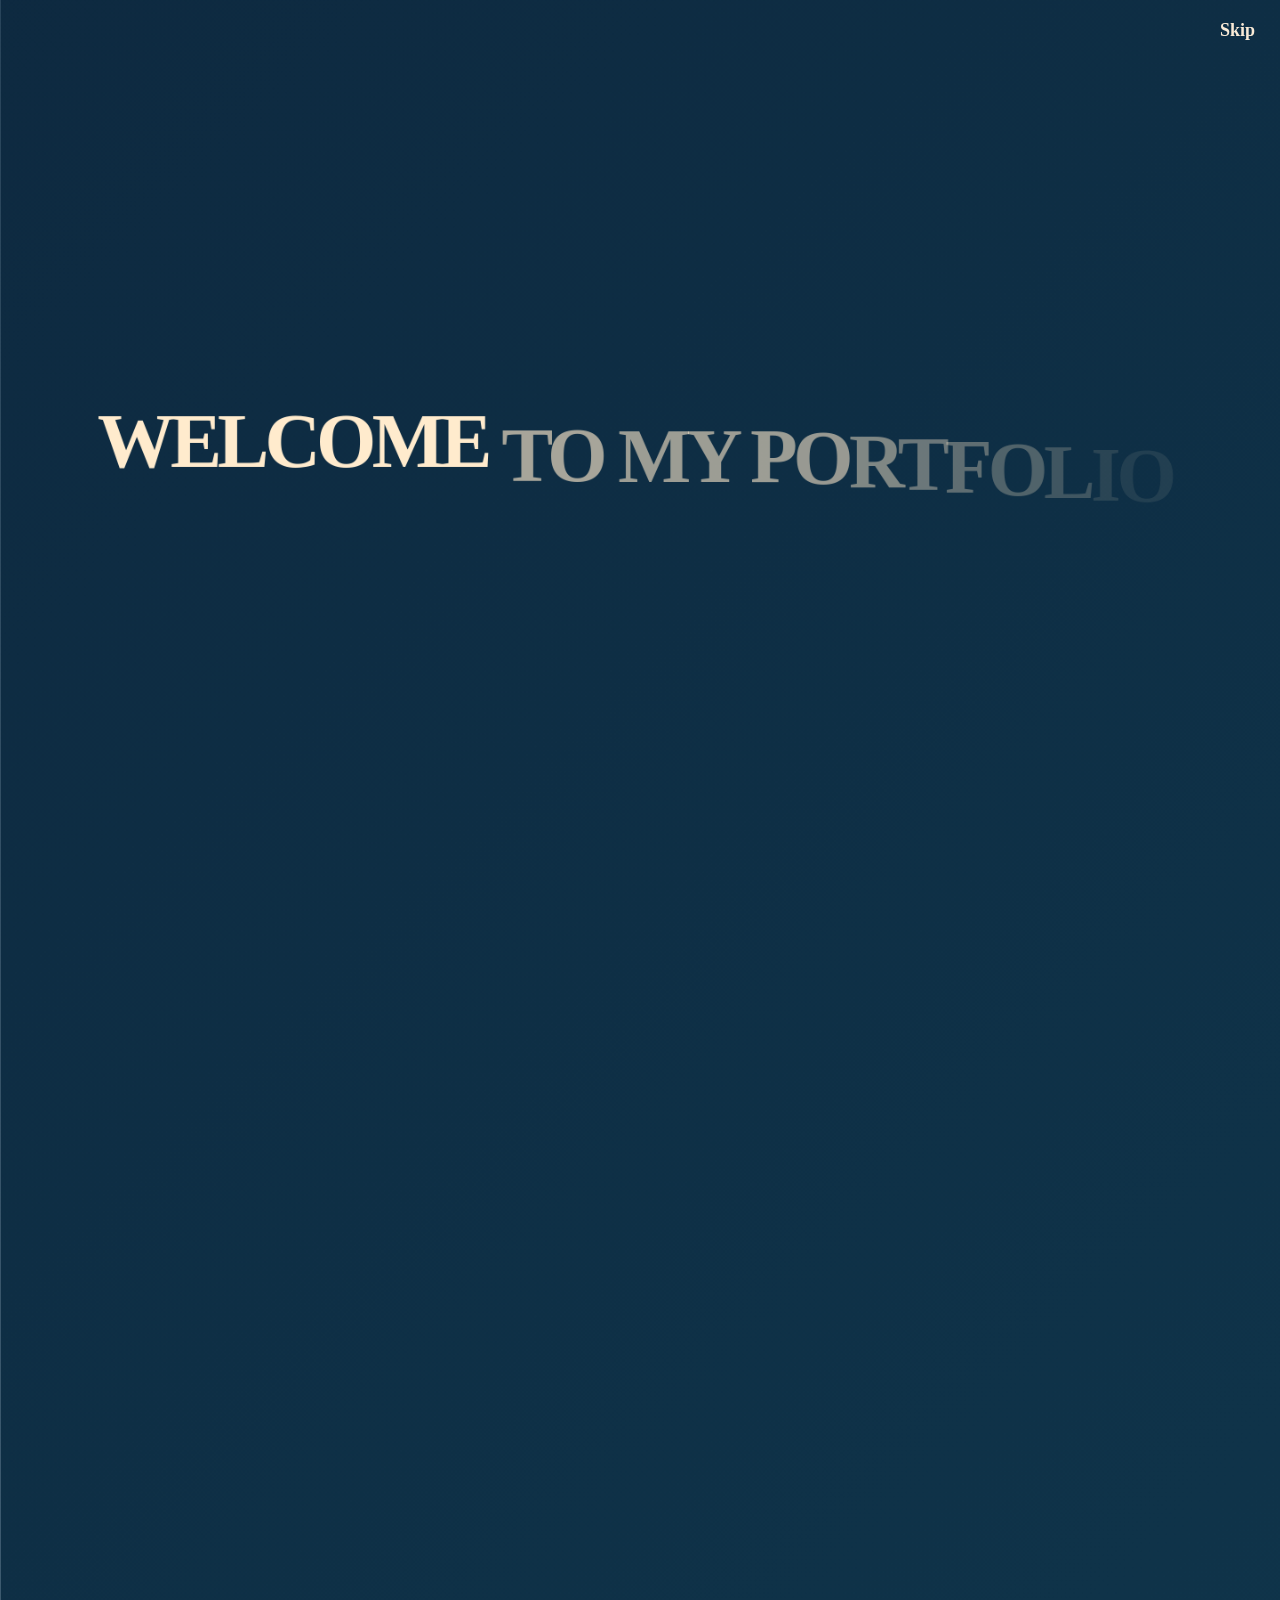
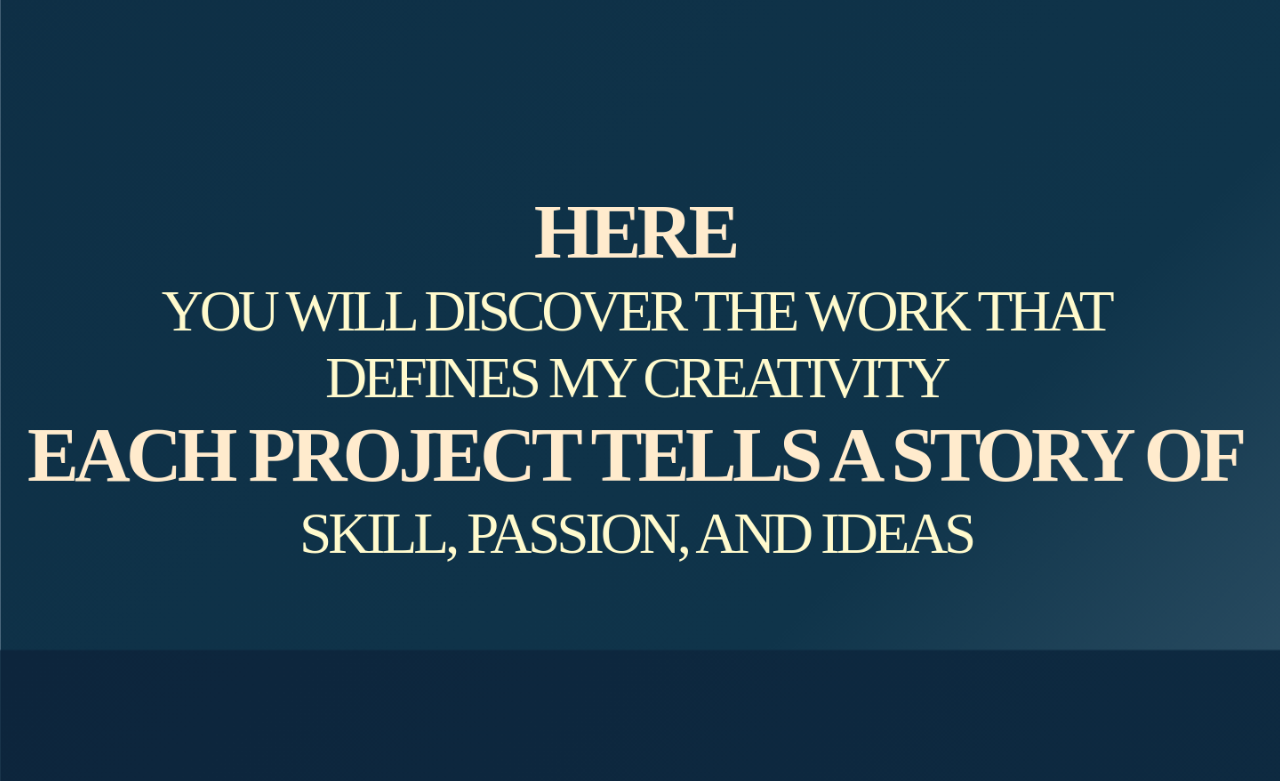
<file: index.html>
<!DOCTYPE html>
<html lang="en">
<head>
  <meta charset="UTF-8">
  <meta name="viewport" content="width=device-width, initial-scale=1.0">
  <title>Amir Soussi - Portfolio</title>
  <style>
    body {
      margin: 0;
      padding: 0;
      background: linear-gradient(135deg, #0d253c, #0f344a, #dfefff);
      background-size: 400% 400%;
      animation: magicGradient 10s ease infinite;
      font-family: 'Montserrat', sans-serif;
      overflow: hidden;
      height: 100vh;
      display: flex;
      justify-content: center;
      align-items: center;
    }
    
    @keyframes magicGradient {
      0% { background-position: 0% 50%; }
      50% { background-position: 100% 50%; }
      100% { background-position: 0% 50%; }
    }
    
    .loading-container {
      text-align: center;
      color: white;
    }
    
    .loading-text {
      font-size: 24px;
      margin-bottom: 20px;
      opacity: 0;
      animation: fadeIn 1s ease-in-out 0.5s forwards;
    }
    
    .loading-spinner {
      width: 40px;
      height: 40px;
      border: 4px solid rgba(255, 255, 255, 0.3);
      border-top: 4px solid white;
      border-radius: 50%;
      animation: spin 1s linear infinite;
      margin: 0 auto;
    }
    
    @keyframes fadeIn {
      to { opacity: 1; }
    }
    
    @keyframes spin {
      0% { transform: rotate(0deg); }
      100% { transform: rotate(360deg); }
    }
  </style>
</head>
<body>
  <div class="loading-container">
    <div class="loading-text">Loading Portfolio...</div>
    <div class="loading-spinner"></div>
  </div>
  
  <script>
    // Redirect to intro after a brief loading animation
    setTimeout(() => {
      window.location.href = 'intro.html';
    }, 1500);
  </script>
</body>
</html>
</file>
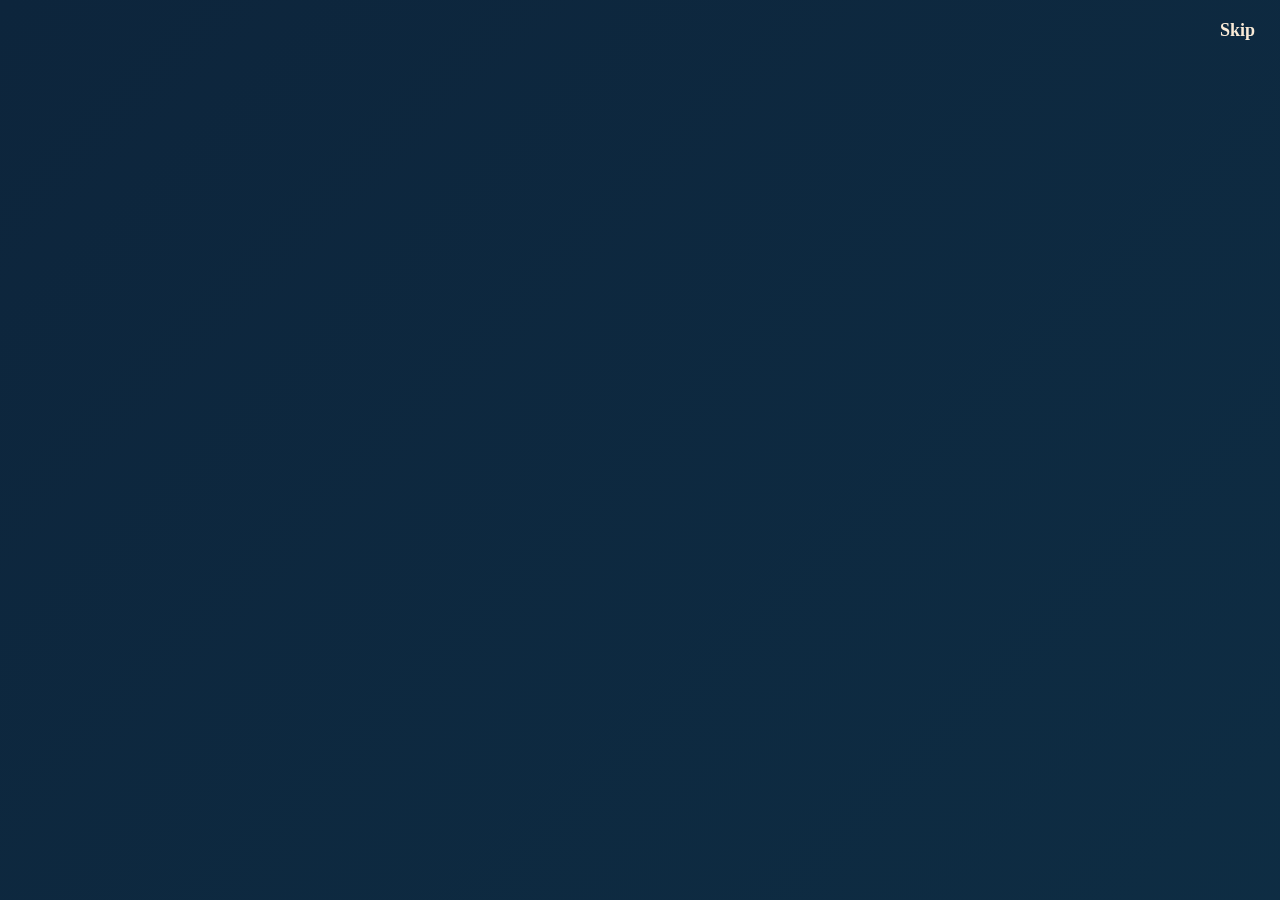
<file: intro.html>
<!DOCTYPE html>
<html lang="en">
<head>
  <meta charset="UTF-8">
  <meta name="viewport" content="width=device-width, initial-scale=1.0">
  <title>Welcome to My Portfolio</title>
  <link rel="stylesheet" href="junior.css">
  <script src="https://code.jquery.com/jquery-3.6.0.min.js"></script>
</head>
<body>
  <div class="stage intro_s">
  <div class="scene center">
    <h1 class="intro">Welcome to my portfolio</h1>
    <span class="header code">Here</span>
    <span class="subheader pro">you will discover the work that</span>
    <span class="subheader don">defines my creativity</span>
    <span class="header build">Each project tells a story of</span>
    <span class="subheader calc">skill, passion, and ideas</span>
  </div>
</div>
<script>
    // === Animation Letter by Letter ===
    function split(to_split) {
      let words = $(to_split).text().split('');
      for (let i in words) {
        words[i] = '<span>' + words[i] + '</span>';
      }
      let text = words.join('');
      $(to_split).html(text);
    }

    function show_text(to_show, method, timing) {
      split($(to_show));
      let count = 0;
      $(to_show + ' span').each(function () {
        if (method === 'popup') {
          $(this).delay((timing * count) + count * 1)
            .animate({ opacity: '1', top: '-10px' }, 220, 'swing')
            .animate({ opacity: '1', top: '0px' }, 140);
        } else {
          $(this).delay(timing * count)
            .animate({ opacity: '1', top: '0' }, 100);
        }
        count++;
      });
    }

    // === Show Animation Sequence ===
    $(document).ready(function () {
      show_text('.intro', 'popup', 10);

      setTimeout(function () {
        $('.sub').addClass('drop_swing');
      }, 100);

      setTimeout(function () {
        $('.sub, .intro').hide();
      }, 3400);

      setTimeout(function () {
        $('.pro, .code').hide();
      }, 6400);

      setTimeout(function () {
        $('.years, .don').hide();
      }, 9400);

      setTimeout(function () {
        $('.calc, .build').hide();
      }, 12200);

      setTimeout(function () {
        $('.call, .not').css('opacity', '1');
        show_text('.call', 'popup', 10);
        setTimeout(function () {
          show_text('.not', 'popup', 10);
          // Auto-redirect to main portfolio after intro completes
          setTimeout(function() {
            window.location.href = 'junior.html?from=intro';
          }, 2000);
        }, 233);
      }, 12300);
    });
    
  </script>
  <a href="junior.html?skip=true" id="nextBtn">Skip</a>


    
  
</body>
</html>
</file>
<file: junior.css>
@import url(https://fonts.googleapis.com/css?family=Montserrat:400,700);

body{
  margin:0;
  padding:0;
  background:linear-gradient(135deg, #3B8EEA, #5EE7DF);
  overflow: hidden;
  .center{
    position: absolute;
    left: 0;
    right: 0;
    top: 50%;
    transform: translateY(-50%);
    text-align: center;
    height: 62px;
    margin: auto;
  }
  margin: 0;
  padding: 0;
  background: linear-gradient(135deg, #0d253c, #0f344a, #dfefff);
  background-size: 400% 400%;
  animation: magicGradient 10s ease infinite;
  font-family: 'Montserrat', sans-serif;
  overflow: hidden;
}

@keyframes magicGradient {
  0% { background-position: 0% 50%; }
  50% { background-position: 100% 50%; }
  100% { background-position: 0% 50%; }
}







.stage{
  height:100vh;
  position:relative;
  transform:rotateX(0deg) rotateY(0deg) rotateZ(00deg) translateX(0px) translateY(0px) translateZ(0px) scale(1.45);
}
.scene{
  perspective:600;
  height:100vh;
  .header,.subheader{
    display:block;transform:rotateX(0deg) rotateY(0deg) rotateZ(0deg) translateX(0px) translateY(0px) translateZ(0px) scale(1) !important;
  }
  h1,.header{
    font-family:montserrat;
    color:blanchedalmond;
    font-size: 60px;
    font-weight:700;
    margin:0;
    left:-4px;
    letter-spacing: -3.4px;
    text-transform:uppercase;
    span{
      transform:scale(0);
      transition-property:transform;
      transition-duration:1s;
      opacity:0;
      position:relative;
      top:20px; 
      display: inline;
}
  }
  h2{
    top: -28px;
  }
  h2,.subheader{
    font-family:'Audiowide', cursive;


    text-transform: uppercase;
    letter-spacing: -2.9px;
    font-size: 45px;
    
    transform-origin: 0px 0%;
    color:lemonchiffon;
    transform: rotateX(-87deg);
    left: -3px;
    font-weight: 400;
    position: relative;
  }
  .sub{
    opacity:0;
  }
  line{
    width:200px;
    height:2px;
    background:red;
  }
}

.drop_swing{
  animation:drop_swing 2s forwards,wipe_left .7s 2.8s forwards cubic-bezier(0.19, 1, 0.22, 1);
}
.intro_s{
  animation:intro_3d .7s .8s forwards cubic-bezier(0.19, 1, 0.22, 1);
}
.intro{
animation:wipe_right .7s 2.85s forwards cubic-bezier(0.19, 1, 0.22, 1);
  position:relative;
  opacity:1;
}

.code{
  animation:up .5s 4s forwards cubic-bezier(0.19, 1, 0.22, 1),nudge .26s 4.45s forwards cubic-bezier(0.19, 1, 0.22, 1),wipe_right .7s 6s forwards cubic-bezier(0.19, 1, 0.22, 1);
  position:relative;
  top:1000px;
}

.pro{
  animation:down .45s 4.3s forwards cubic-bezier(0.19, 1, 0.22, 1),wipe_left .7s 6s forwards cubic-bezier(0.19, 1, 0.22, 1);
  position:relative;
  top:1000px;
}

.don{
  animation:down .45s 7s forwards cubic-bezier(0.19, 1, 0.22, 1),wipe_left .7s 8.7s forwards cubic-bezier(0.19, 1, 0.22, 1);
  position:relative;
  top:1000px;
}

.years{
  animation:up .5s 6.7s forwards cubic-bezier(0.19, 1, 0.22, 1),nudge .26s 7.15s forwards cubic-bezier(0.19, 1, 0.22, 1),wipe_right .7s 8.7s forwards cubic-bezier(0.19, 1, 0.22, 1);
  position:relative;
  top:1000px;
}
.call,.not{
  display:none;
  opacity:0;
}
.calc{
  animation:down .45s 9.7s forwards cubic-bezier(0.19, 1, 0.22, 1),wipe_left .7s 11.4s forwards cubic-bezier(0.19, 1, 0.22, 1);
  position:relative;
  top:1000px;
}

.build{
  animation:up .5s 9.4s forwards cubic-bezier(0.19, 1, 0.22, 1),nudge .26s 9.85s forwards cubic-bezier(0.19, 1, 0.22, 1),wipe_right .7s 11.4s forwards cubic-bezier(0.19, 1, 0.22, 1);
  position:relative;
  top:1000px;
}

@keyframes drop_swing{
  0%{transform: rotateX(-87deg);}
  50%{transform: rotateX(-87deg);opacity:0;}
  70%{transform: rotateX(40deg);opacity:1;}
  80%{transform: rotateX(-20deg);opacity:1;}
  90%{transform: rotateX(15deg);opacity:1;}
  100%{transform: rotateX(0deg);opacity:1;}
}

@keyframes intro_3d{
 100%{transform:rotateX(0deg) rotateY(0deg) rotateZ(0deg) translateX(0px) translateY(0px) translateZ(0px) scale(1);}
}

@keyframes wipe_left{
  from{left:0;transform: rotateX(0deg);opacity:1;}
  to{opacity:0;left:-200px;transform: rotateX(0deg);display:none}
}

@keyframes wipe_right{
  from{left:0;transform: rotateX(0deg);opacity:1;}
  to{opacity:0;left:200px;transform: rotateX(0deg);display:none}
}

@keyframes up{
  0%{top:-1000px}
  50%{top:10px;}
  100%{top:0px;}
}
@keyframes nudge{
  0%{top:0}
  50%{top:-10px;}
  100%{top:0px;}
}
@keyframes down{
  0%{top:1000px}
  50%{top:-10px;}
  100%{top:0px;}
}
 #nextBtn {
  position: fixed;
  top: 20px;
  right: 25px;
  font-family:'Audiowide', cursive;
  font-size: 18px;
  font-weight: 600;
  color:antiquewhite; /* vert assorti à ton thème */
  text-decoration: none; /* enlève le soulignement */
  background: none; /* pas de fond */
  border: none; /* pas de cadre */
  cursor: pointer;
  transition: color 0.3s ease;
  z-index: 999;
}

/* Effet au survol */
#nextBtn:hover {
  color: #2ecc71; /* vert plus clair au survol */
}
</file>
